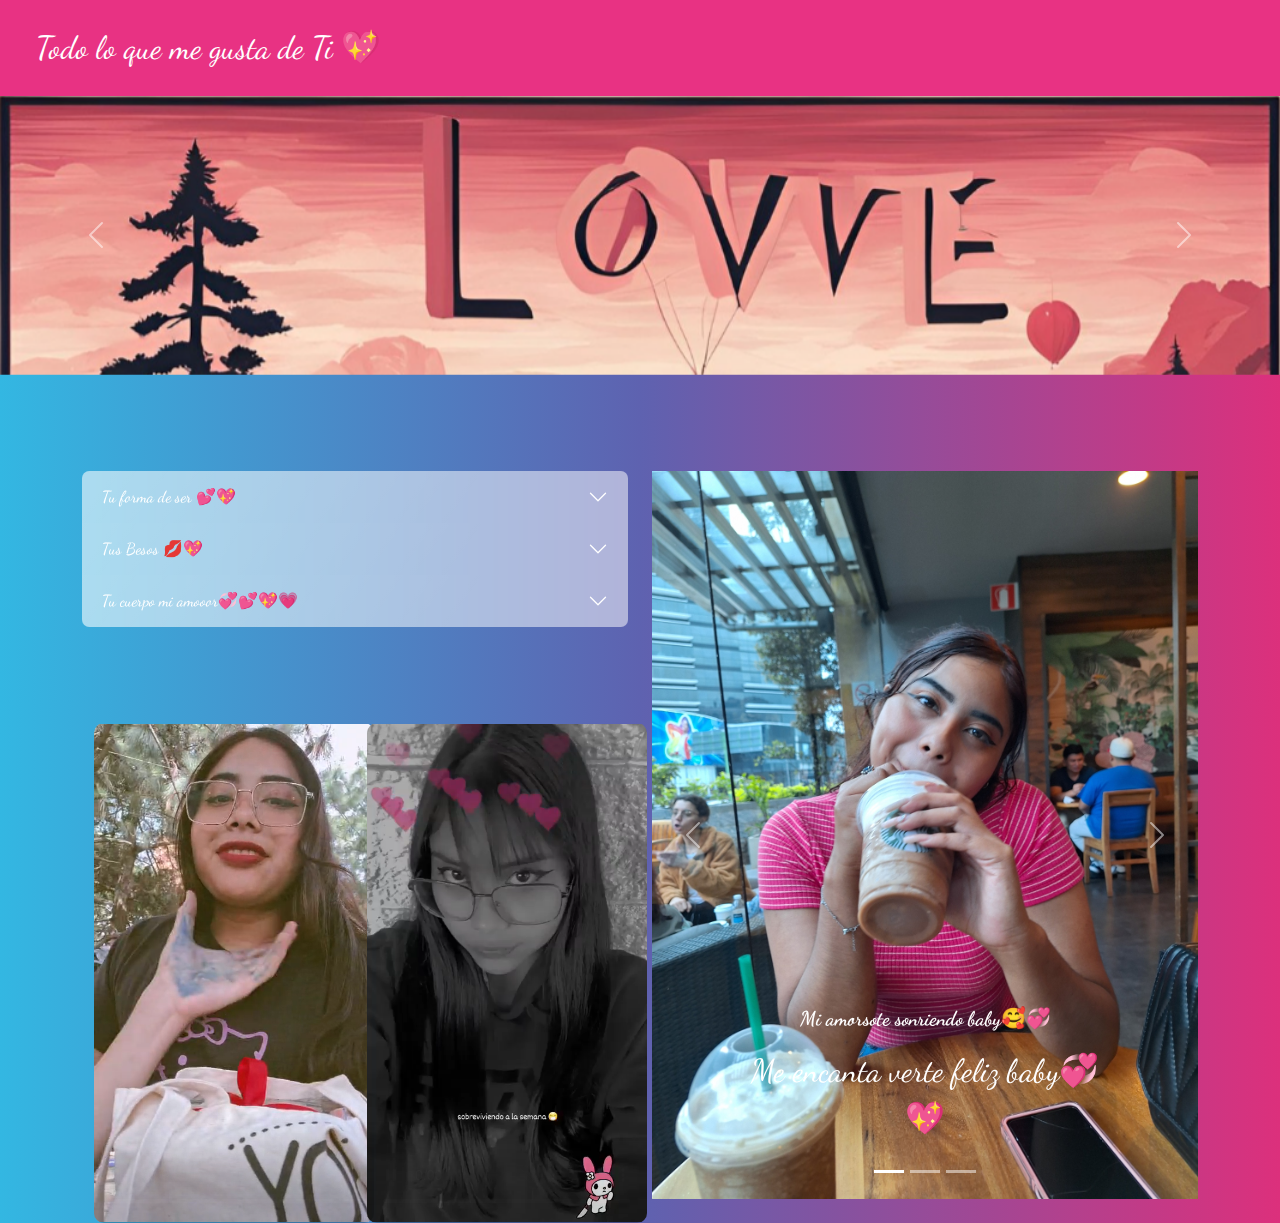
<file: index.html>
<!DOCTYPE html>
<html lang="en">
<head>
    <meta charset="UTF-8">
    <meta name="viewport" content="width=device-width, initial-scale=1.0">
    <link rel="stylesheet" href="theme.css">
    <link href="https://fonts.googleapis.com/css2?family=Dancing+Script&family=Great+Vibes&display=swap" rel="stylesheet">
    <script src="https://cdn.jsdelivr.net/npm/bootstrap@5.3.3/dist/js/bootstrap.bundle.min.js"></script>
    <title>Cosas Que Me Gustan de Ti 💕</title>
</head>
<body>
    <nav class="navbar navbar-expand-lg bg-primary" data-bs-theme="dark">
        <div class="container-fluid">
          <a class="navbar-brand" href="#"></a>
          <button class="navbar-toggler" type="button" data-bs-toggle="collapse" data-bs-target="#navbarColor01" aria-controls="navbarColor01" aria-expanded="false" aria-label="Toggle navigation">
            <span class="navbar-toggler-icon"></span>
          </button>
          <div class="collapse navbar-collapse" id="navbarColor01">
            <ul class="navbar-nav me-auto">
              <li class="nav-item">
                <a class="nav-link active" href="#">Todo lo que me gusta de Ti 💖
                </a>
              </li>
            </ul>
          </div>
        </div>
      </nav> 
      <div id="carouselExample" class="carousel slide">
        <div class="carousel-inner">
          <div class="carousel-item active">
            <img src="image/Fond1.png" class="d-block w-100" alt="...">
          </div>
          <div class="carousel-item">
            <img src="image/Fond2.png" class="d-block w-100" alt="...">
          </div>
          <div class="carousel-item">
            <img src="image/Fond3.png" class="d-block w-100" alt="...">
          </div>
        </div>
        <button class="carousel-control-prev" type="button" data-bs-target="#carouselExample" data-bs-slide="prev">
          <span class="carousel-control-prev-icon" aria-hidden="true"></span>
          <span class="visually-hidden">Previous</span>
        </button>
        <button class="carousel-control-next" type="button" data-bs-target="#carouselExample" data-bs-slide="next">
          <span class="carousel-control-next-icon" aria-hidden="true"></span>
          <span class="visually-hidden">Next</span>
        </button>
      </div>
      <section class="container mt-5">
        <div class="row">
          <div class="col-lg-6 col-md-12">
            <article>
              <div class="accordion" id="accordionExample">
                <div class="accordion-item">
                  <h2 class="accordion-header" id="headingOne">
                    <button class="accordion-button collapsed" type="button" data-bs-toggle="collapse" data-bs-target="#collapseOne" aria-expanded="false" aria-controls="collapseOne">
                      Tu forma de ser 💕💖
                    </button>
                  </h2>
                  <div id="collapseOne" class="accordion-collapse collapse" aria-labelledby="headingOne" data-bs-parent="#accordionExample">
                    <div class="accordion-body">
                      <strong>La forma en la que me vez</strong> tu hermosa mirada que me enamora cada que la veo💞, cuando hablo de tu forma de ser, hablo de tu comportamiento🥰💞, la forma en la que me tratas diferente a los demas, exclusivamente a mi, el como
                      me ves😍, me besas😘, me sientes, la forma en la que expresas todos tus sentimientos🤍, tu forma de amar tan intensamente que me vuelve loco y me haces decir <strong>TE NECESITO 💖</strong>, la forma en la que me ves a los ojos y dices <strong>Te Amo 💖</strong>
                      me hace enamorarme mas y mas de ti, no hay parte de ti que no me guste.
                    </div>
                  </div>
                </div>
                <div class="accordion-item">
                  <h2 class="accordion-header" id="headingTwo">
                    <button class="accordion-button collapsed" type="button" data-bs-toggle="collapse" data-bs-target="#collapseTwo" aria-expanded="false" aria-controls="collapseTwo">
                      Tus Besos 💋💖
                    </button>
                  </h2>
                  <div id="collapseTwo" class="accordion-collapse collapse" aria-labelledby="headingTwo" data-bs-parent="#accordionExample">
                    <div class="accordion-body">
                      <strong>No hay algo que ame mas de ti que tus Besos AMOOOR 💋💖💞</strong>, tus labios tan suaves y perfectos💖, hacen que cada vez que lo haga sea como la primear vez💘💞, una forma de hacerme tuyo solo con un toque🥰😩💘, solo con sentir 
                      la perfeccion de esos labios💋💖, me haces perder la cabeza al besarme🥰💘💕, haces que me sienta tan en calma al estar junto a ti🤍, nada importa al estar contigo. 💗❤️‍🩹
                    </div>
                  </div>
                </div>
                <div class="accordion-item">
                  <h2 class="accordion-header" id="headingThree">
                    <button class="accordion-button collapsed" type="button" data-bs-toggle="collapse" data-bs-target="#collapseThree" aria-expanded="false" aria-controls="collapseThree">
                      Tu cuerpo mi amooor💞💕💖💗
                    </button>
                  </h2>
                  <div id="collapseThree" class="accordion-collapse collapse" aria-labelledby="headingThree" data-bs-parent="#accordionExample">
                    <div class="accordion-body">
                      <strong>Es que tu cuerpo me encanta preciosa 💗</strong> no hay momento en el que no piense en ti💕💘, me encanta cada parte de ti baby🥰💞, tus ojos❤️‍🩹😘, tus labios💋💘, tu carita🥺💗💖,
                      tu pecho💕🥰, tu cintura😍💞💘, tus nalgas baby🍑💞💖, tooodoo de ti amooor no hay una sola parte que no me encante de ti amoor, eres perfecta y te amooo demasiado.
                    </div>
                  </div>
                </div>
                <section class="container mt-5">
                  <div class="row">
                    <div class="col-lg-6">
                      <video class="rounded-video" controls autoplay loop muted>
                        <source src="image/KissBaby.mp4" type="video/mp4">
                        Tu navegador no soporta la etiqueta de video.
                      </video>
                    </div>
                    <div class="col-lg-6">
                      <video class="rounded-video" controls autoplay loop muted>
                        <source src="image/LittleBaby.mp4" type="video/mp4">
                        Tu navegador no soporta la etiqueta de video.
                      </video>
                    </div>
                  </div>
                </section>
              </div>
            </article>
          </div>
          <div class="col-lg-6 col-md-12">
            <article>
              <div id="carouselExampleCaptions" class="carousel slide">
                <div class="carousel-indicators">
                  <button type="button" data-bs-target="#carouselExampleCaptions" data-bs-slide-to="0" class="active" aria-current="true" aria-label="Slide 1"></button>
                  <button type="button" data-bs-target="#carouselExampleCaptions" data-bs-slide-to="1" aria-label="Slide 2"></button>
                  <button type="button" data-bs-target="#carouselExampleCaptions" data-bs-slide-to="2" aria-label="Slide 3"></button>
                </div>
                <div class="carousel-inner">
                  <div class="carousel-item active">
                    <img src="image/Love.jpg" class="d-block w-100" alt="...">
                    <div class="carousel-caption d-none d-md-block">
                      <h5>Mi amorsote sonriendo baby🥰💞</h5>
                      <p>Me encanta verte feliz baby💞💖</p>
                    </div>
                  </div>
                  <div class="carousel-item">
                    <img src="image/Lips.jpg" class="d-block w-100" alt="...">
                    <div class="carousel-caption d-none d-md-block">
                      <h5>La marca que quiero💖💞</h5>
                      <p>Mi amooor tus besoos💋❤️‍🩹💘, son lo mas preciado de este mundo💖💗</p>
                    </div>
                  </div>
                  <div class="carousel-item">
                    <img src="image/sexyBaby.jpeg" class="d-block w-100" alt="...">
                    <div class="carousel-caption d-none d-md-block">
                      <h5>Mi amooor como me encaantas💖</h5>
                      <p>Si me quedo sin hablar, es porque tu hermosura me hipnotizo💗</p>
                    </div>
                  </div>
                </div>
                <button class="carousel-control-prev" type="button" data-bs-target="#carouselExampleCaptions" data-bs-slide="prev">
                  <span class="carousel-control-prev-icon" aria-hidden="true"></span>
                  <span class="visually-hidden">Previous</span>
                </button>
                <button class="carousel-control-next" type="button" data-bs-target="#carouselExampleCaptions" data-bs-slide="next">
                  <span class="carousel-control-next-icon" aria-hidden="true"></span>
                  <span class="visually-hidden">Next</span>
                </button>
              </div>
            </article>
          </div>
        </div>
      </section>
      
</body>
</html>
</file>
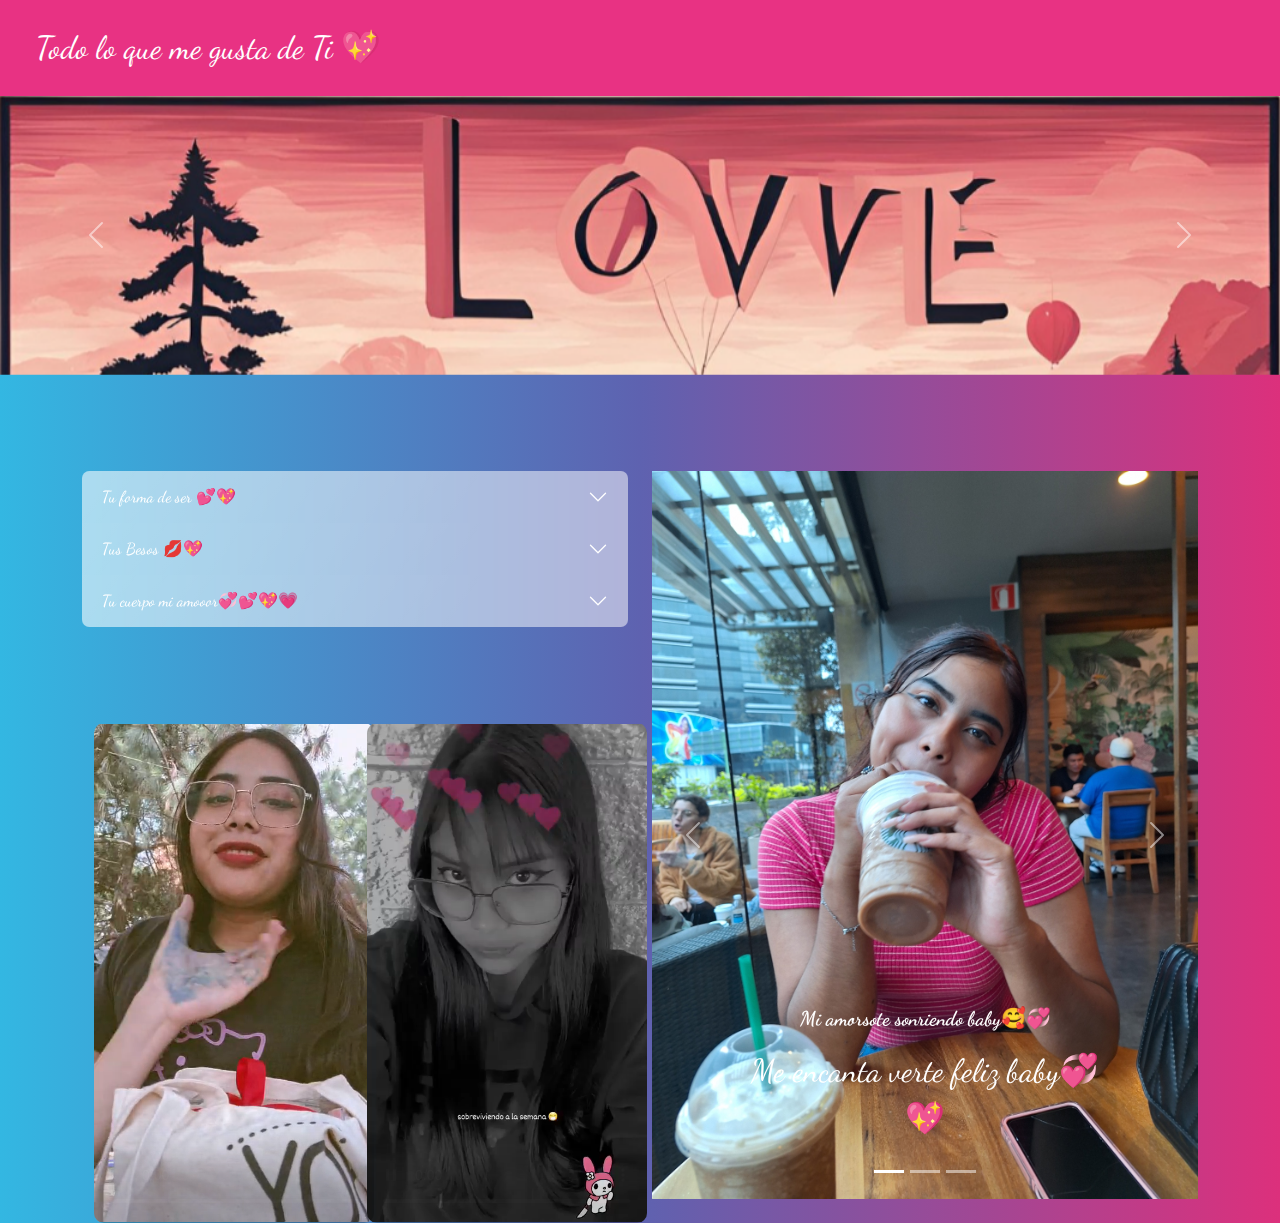
<file: Page.html>
<!DOCTYPE html>
<html lang="en">
<head>
    <meta charset="UTF-8">
    <meta name="viewport" content="width=device-width, initial-scale=1.0">
    <link rel="stylesheet" href="theme.css">
    <link href="https://fonts.googleapis.com/css2?family=Dancing+Script&family=Great+Vibes&display=swap" rel="stylesheet">
    <script src="https://cdn.jsdelivr.net/npm/bootstrap@5.3.3/dist/js/bootstrap.bundle.min.js"></script>
    <title>Cosas Que Me Gustan de Ti 💕</title>
</head>
<body>
    <nav class="navbar navbar-expand-lg bg-primary" data-bs-theme="dark">
        <div class="container-fluid">
          <a class="navbar-brand" href="#"></a>
          <button class="navbar-toggler" type="button" data-bs-toggle="collapse" data-bs-target="#navbarColor01" aria-controls="navbarColor01" aria-expanded="false" aria-label="Toggle navigation">
            <span class="navbar-toggler-icon"></span>
          </button>
          <div class="collapse navbar-collapse" id="navbarColor01">
            <ul class="navbar-nav me-auto">
              <li class="nav-item">
                <a class="nav-link active" href="#">Todo lo que me gusta de Ti 💖
                </a>
              </li>
            </ul>
          </div>
        </div>
      </nav> 
      <div id="carouselExample" class="carousel slide">
        <div class="carousel-inner">
          <div class="carousel-item active">
            <img src="image/Fond1.png" class="d-block w-100" alt="...">
          </div>
          <div class="carousel-item">
            <img src="image/Fond2.png" class="d-block w-100" alt="...">
          </div>
          <div class="carousel-item">
            <img src="image/Fond3.png" class="d-block w-100" alt="...">
          </div>
        </div>
        <button class="carousel-control-prev" type="button" data-bs-target="#carouselExample" data-bs-slide="prev">
          <span class="carousel-control-prev-icon" aria-hidden="true"></span>
          <span class="visually-hidden">Previous</span>
        </button>
        <button class="carousel-control-next" type="button" data-bs-target="#carouselExample" data-bs-slide="next">
          <span class="carousel-control-next-icon" aria-hidden="true"></span>
          <span class="visually-hidden">Next</span>
        </button>
      </div>
      <section class="container mt-5">
        <div class="row">
          <div class="col-lg-6 col-md-12">
            <article>
              <div class="accordion" id="accordionExample">
                <div class="accordion-item">
                  <h2 class="accordion-header" id="headingOne">
                    <button class="accordion-button collapsed" type="button" data-bs-toggle="collapse" data-bs-target="#collapseOne" aria-expanded="false" aria-controls="collapseOne">
                      Tu forma de ser 💕💖
                    </button>
                  </h2>
                  <div id="collapseOne" class="accordion-collapse collapse" aria-labelledby="headingOne" data-bs-parent="#accordionExample">
                    <div class="accordion-body">
                      <strong>La forma en la que me vez</strong> tu hermosa mirada que me enamora cada que la veo💞, cuando hablo de tu forma de ser, hablo de tu comportamiento🥰💞, la forma en la que me tratas diferente a los demas, exclusivamente a mi, el como
                      me ves😍, me besas😘, me sientes, la forma en la que expresas todos tus sentimientos🤍, tu forma de amar tan intensamente que me vuelve loco y me haces decir <strong>TE NECESITO 💖</strong>, la forma en la que me ves a los ojos y dices <strong>Te Amo 💖</strong>
                      me hace enamorarme mas y mas de ti, no hay parte de ti que no me guste.
                    </div>
                  </div>
                </div>
                <div class="accordion-item">
                  <h2 class="accordion-header" id="headingTwo">
                    <button class="accordion-button collapsed" type="button" data-bs-toggle="collapse" data-bs-target="#collapseTwo" aria-expanded="false" aria-controls="collapseTwo">
                      Tus Besos 💋💖
                    </button>
                  </h2>
                  <div id="collapseTwo" class="accordion-collapse collapse" aria-labelledby="headingTwo" data-bs-parent="#accordionExample">
                    <div class="accordion-body">
                      <strong>No hay algo que ame mas de ti que tus Besos AMOOOR 💋💖💞</strong>, tus labios tan suaves y perfectos💖, hacen que cada vez que lo haga sea como la primear vez💘💞, una forma de hacerme tuyo solo con un toque🥰😩💘, solo con sentir 
                      la perfeccion de esos labios💋💖, me haces perder la cabeza al besarme🥰💘💕, haces que me sienta tan en calma al estar junto a ti🤍, nada importa al estar contigo. 💗❤️‍🩹
                    </div>
                  </div>
                </div>
                <div class="accordion-item">
                  <h2 class="accordion-header" id="headingThree">
                    <button class="accordion-button collapsed" type="button" data-bs-toggle="collapse" data-bs-target="#collapseThree" aria-expanded="false" aria-controls="collapseThree">
                      Tu cuerpo mi amooor💞💕💖💗
                    </button>
                  </h2>
                  <div id="collapseThree" class="accordion-collapse collapse" aria-labelledby="headingThree" data-bs-parent="#accordionExample">
                    <div class="accordion-body">
                      <strong>Es que tu cuerpo me encanta preciosa 💗</strong> no hay momento en el que no piense en ti💕💘, me encanta cada parte de ti baby🥰💞, tus ojos❤️‍🩹😘, tus labios💋💘, tu carita🥺💗💖,
                      tu pecho💕🥰, tu cintura😍💞💘, tus nalgas baby🍑💞💖, tooodoo de ti amooor no hay una sola parte que no me encante de ti amoor, eres perfecta y te amooo demasiado.
                    </div>
                  </div>
                </div>
                <section class="container mt-5">
                  <div class="row">
                    <div class="col-lg-6">
                      <video class="rounded-video" controls autoplay loop muted>
                        <source src="image/KissBaby.mp4" type="video/mp4">
                        Tu navegador no soporta la etiqueta de video.
                      </video>
                    </div>
                    <div class="col-lg-6">
                      <video class="rounded-video" controls autoplay loop muted>
                        <source src="image/LittleBaby.mp4" type="video/mp4">
                        Tu navegador no soporta la etiqueta de video.
                      </video>
                    </div>
                  </div>
                </section>
              </div>
            </article>
          </div>
          <div class="col-lg-6 col-md-12">
            <article>
              <div id="carouselExampleCaptions" class="carousel slide">
                <div class="carousel-indicators">
                  <button type="button" data-bs-target="#carouselExampleCaptions" data-bs-slide-to="0" class="active" aria-current="true" aria-label="Slide 1"></button>
                  <button type="button" data-bs-target="#carouselExampleCaptions" data-bs-slide-to="1" aria-label="Slide 2"></button>
                  <button type="button" data-bs-target="#carouselExampleCaptions" data-bs-slide-to="2" aria-label="Slide 3"></button>
                </div>
                <div class="carousel-inner">
                  <div class="carousel-item active">
                    <img src="image/Love.jpg" class="d-block w-100" alt="...">
                    <div class="carousel-caption d-none d-md-block">
                      <h5>Mi amorsote sonriendo baby🥰💞</h5>
                      <p>Me encanta verte feliz baby💞💖</p>
                    </div>
                  </div>
                  <div class="carousel-item">
                    <img src="image/Lips.jpg" class="d-block w-100" alt="...">
                    <div class="carousel-caption d-none d-md-block">
                      <h5>La marca que quiero💖💞</h5>
                      <p>Mi amooor tus besoos💋❤️‍🩹💘, son lo mas preciado de este mundo💖💗</p>
                    </div>
                  </div>
                  <div class="carousel-item">
                    <img src="image/sexyBaby.jpeg" class="d-block w-100" alt="...">
                    <div class="carousel-caption d-none d-md-block">
                      <h5>Mi amooor como me encaantas💖</h5>
                      <p>Si me quedo sin hablar, es porque tu hermosura me hipnotizo💗</p>
                    </div>
                  </div>
                </div>
                <button class="carousel-control-prev" type="button" data-bs-target="#carouselExampleCaptions" data-bs-slide="prev">
                  <span class="carousel-control-prev-icon" aria-hidden="true"></span>
                  <span class="visually-hidden">Previous</span>
                </button>
                <button class="carousel-control-next" type="button" data-bs-target="#carouselExampleCaptions" data-bs-slide="next">
                  <span class="carousel-control-next-icon" aria-hidden="true"></span>
                  <span class="visually-hidden">Next</span>
                </button>
              </div>
            </article>
          </div>
        </div>
      </section>
      
</body>
</html>
</file>
